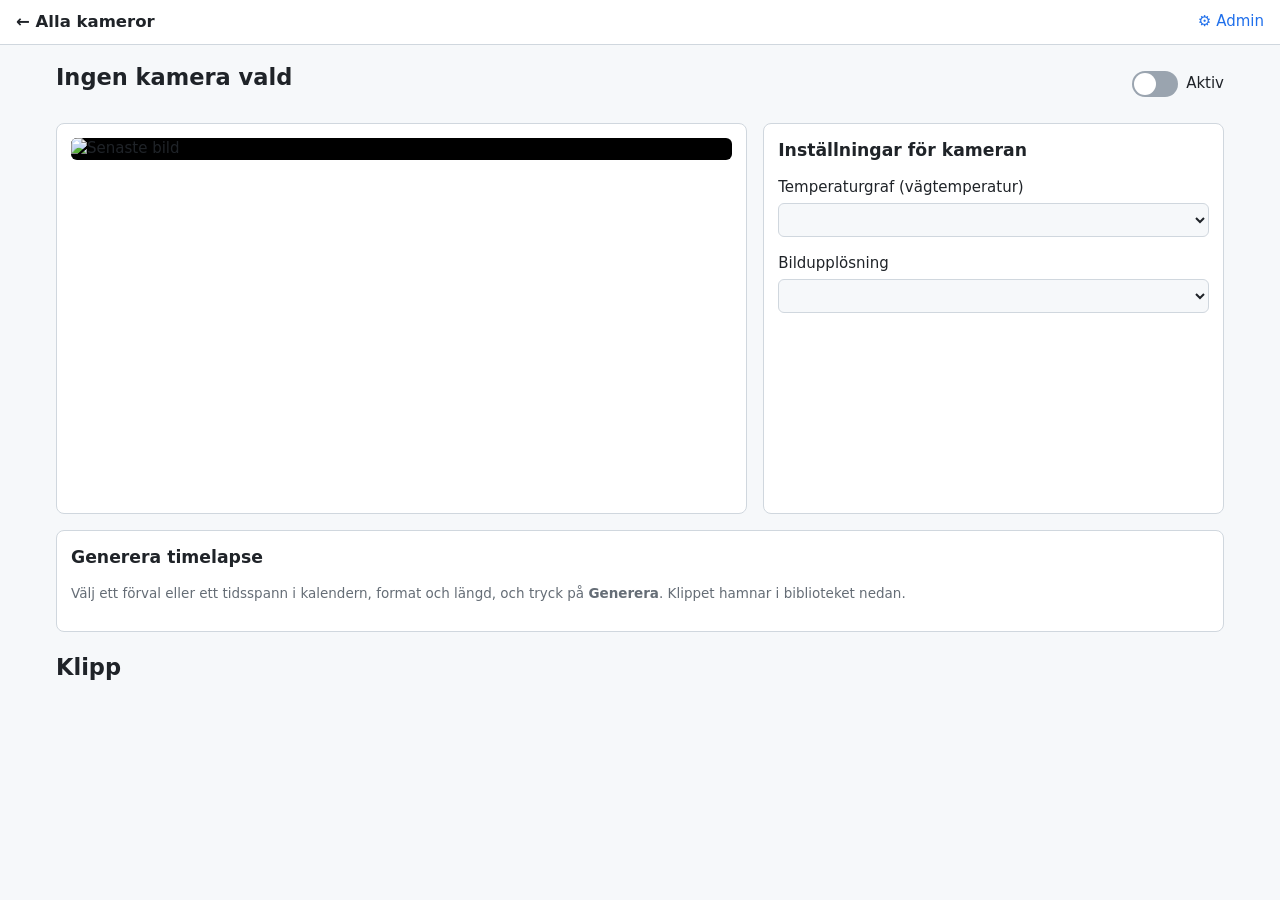
<file: app/static/camera.html>
<!doctype html>
<html lang="sv">
<head>
  <meta charset="utf-8">
  <meta name="viewport" content="width=device-width, initial-scale=1">
  <title>Kamera – TRV Webbkameror</title>
  <link rel="icon" href="favicon.svg" type="image/svg+xml">
  <link rel="stylesheet" href="vendor/leaflet/leaflet.css">
  <link rel="stylesheet" href="style.css">
</head>
<body>
  <header class="topbar">
    <a class="brand" href="./">← Alla kameror</a>
    <div id="status" class="status"></div>
    <nav><a href="admin.html">⚙ Admin</a></nav>
  </header>

  <main class="camera-page">
    <div class="cam-head">
      <div>
        <h1 id="camName">Laddar…</h1>
        <p class="muted" id="camMeta"></p>
      </div>
      <label class="switch big">
        <input type="checkbox" id="enabled">
        <span class="slider"></span>
        <span class="switch-label" id="enabledLabel">Aktiv</span>
      </label>
    </div>

    <div class="cam-grid">
      <figure class="card viewer">
        <div class="viewer-frame">
          <img id="latest" alt="Senaste bild">
          <button type="button" class="nav prev" id="prevImg" aria-label="Föregående bild" title="Föregående bild (←)" hidden>&#8249;</button>
          <button type="button" class="nav next" id="nextImg" aria-label="Nästa bild" title="Nästa bild (→)" hidden>&#8250;</button>
        </div>
        <figcaption class="viewer-caption">
          <span class="muted" id="latestCaption"></span>
          <button type="button" class="btn small ghost" id="toLatest" hidden>Till senaste</button>
        </figcaption>
      </figure>
      <div class="card">
        <h2>Inställningar för kameran</h2>
        <div class="cam-settings">
          <label class="field">
            <span>Temperaturgraf (vägtemperatur)</span>
            <select id="tempMode" aria-describedby="stationInfo"></select>
          </label>
          <p class="muted" id="stationInfo"></p>
          <label class="field">
            <span>Bildupplösning</span>
            <select id="resMode" aria-describedby="resInfo"></select>
          </label>
          <p class="muted" id="resInfo"></p>
        </div>
        <div id="miniMap" class="mini-map"></div>
      </div>
    </div>

    <section class="card gen-card">
      <h2>Generera timelapse</h2>
      <p class="muted">Välj ett förval eller ett tidsspann i kalendern, format och längd, och tryck på
        <b>Generera</b>. Klippet hamnar i biblioteket nedan.</p>
      <div id="generator"></div>
      <div id="jobStatus" class="job-status"></div>
    </section>

    <h2>Klipp</h2>
    <div id="clips" class="clip-list"></div>

  </main>

  <script src="vendor/leaflet/leaflet.js"></script>
  <script src="common.js"></script>
  <script src="generate.js"></script>
  <script src="camera.js"></script>
</body>
</html>
</file>
<file: app/static/vendor/leaflet/leaflet.css>
/* required styles */

.leaflet-pane,
.leaflet-tile,
.leaflet-marker-icon,
.leaflet-marker-shadow,
.leaflet-tile-container,
.leaflet-pane > svg,
.leaflet-pane > canvas,
.leaflet-zoom-box,
.leaflet-image-layer,
.leaflet-layer {
	position: absolute;
	left: 0;
	top: 0;
	}
.leaflet-container {
	overflow: hidden;
	}
.leaflet-tile,
.leaflet-marker-icon,
.leaflet-marker-shadow {
	-webkit-user-select: none;
	   -moz-user-select: none;
	        user-select: none;
	  -webkit-user-drag: none;
	}
/* Prevents IE11 from highlighting tiles in blue */
.leaflet-tile::selection {
	background: transparent;
}
/* Safari renders non-retina tile on retina better with this, but Chrome is worse */
.leaflet-safari .leaflet-tile {
	image-rendering: -webkit-optimize-contrast;
	}
/* hack that prevents hw layers "stretching" when loading new tiles */
.leaflet-safari .leaflet-tile-container {
	width: 1600px;
	height: 1600px;
	-webkit-transform-origin: 0 0;
	}
.leaflet-marker-icon,
.leaflet-marker-shadow {
	display: block;
	}
/* .leaflet-container svg: reset svg max-width decleration shipped in Joomla! (joomla.org) 3.x */
/* .leaflet-container img: map is broken in FF if you have max-width: 100% on tiles */
.leaflet-container .leaflet-overlay-pane svg {
	max-width: none !important;
	max-height: none !important;
	}
.leaflet-container .leaflet-marker-pane img,
.leaflet-container .leaflet-shadow-pane img,
.leaflet-container .leaflet-tile-pane img,
.leaflet-container img.leaflet-image-layer,
.leaflet-container .leaflet-tile {
	max-width: none !important;
	max-height: none !important;
	width: auto;
	padding: 0;
	}

.leaflet-container img.leaflet-tile {
	/* See: https://bugs.chromium.org/p/chromium/issues/detail?id=600120 */
	mix-blend-mode: plus-lighter;
}

.leaflet-container.leaflet-touch-zoom {
	-ms-touch-action: pan-x pan-y;
	touch-action: pan-x pan-y;
	}
.leaflet-container.leaflet-touch-drag {
	-ms-touch-action: pinch-zoom;
	/* Fallback for FF which doesn't support pinch-zoom */
	touch-action: none;
	touch-action: pinch-zoom;
}
.leaflet-container.leaflet-touch-drag.leaflet-touch-zoom {
	-ms-touch-action: none;
	touch-action: none;
}
.leaflet-container {
	-webkit-tap-highlight-color: transparent;
}
.leaflet-container a {
	-webkit-tap-highlight-color: rgba(51, 181, 229, 0.4);
}
.leaflet-tile {
	filter: inherit;
	visibility: hidden;
	}
.leaflet-tile-loaded {
	visibility: inherit;
	}
.leaflet-zoom-box {
	width: 0;
	height: 0;
	-moz-box-sizing: border-box;
	     box-sizing: border-box;
	z-index: 800;
	}
/* workaround for https://bugzilla.mozilla.org/show_bug.cgi?id=888319 */
.leaflet-overlay-pane svg {
	-moz-user-select: none;
	}

.leaflet-pane         { z-index: 400; }

.leaflet-tile-pane    { z-index: 200; }
.leaflet-overlay-pane { z-index: 400; }
.leaflet-shadow-pane  { z-index: 500; }
.leaflet-marker-pane  { z-index: 600; }
.leaflet-tooltip-pane   { z-index: 650; }
.leaflet-popup-pane   { z-index: 700; }

.leaflet-map-pane canvas { z-index: 100; }
.leaflet-map-pane svg    { z-index: 200; }

.leaflet-vml-shape {
	width: 1px;
	height: 1px;
	}
.lvml {
	behavior: url(#default#VML);
	display: inline-block;
	position: absolute;
	}


/* control positioning */

.leaflet-control {
	position: relative;
	z-index: 800;
	pointer-events: visiblePainted; /* IE 9-10 doesn't have auto */
	pointer-events: auto;
	}
.leaflet-top,
.leaflet-bottom {
	position: absolute;
	z-index: 1000;
	pointer-events: none;
	}
.leaflet-top {
	top: 0;
	}
.leaflet-right {
	right: 0;
	}
.leaflet-bottom {
	bottom: 0;
	}
.leaflet-left {
	left: 0;
	}
.leaflet-control {
	float: left;
	clear: both;
	}
.leaflet-right .leaflet-control {
	float: right;
	}
.leaflet-top .leaflet-control {
	margin-top: 10px;
	}
.leaflet-bottom .leaflet-control {
	margin-bottom: 10px;
	}
.leaflet-left .leaflet-control {
	margin-left: 10px;
	}
.leaflet-right .leaflet-control {
	margin-right: 10px;
	}


/* zoom and fade animations */

.leaflet-fade-anim .leaflet-popup {
	opacity: 0;
	-webkit-transition: opacity 0.2s linear;
	   -moz-transition: opacity 0.2s linear;
	        transition: opacity 0.2s linear;
	}
.leaflet-fade-anim .leaflet-map-pane .leaflet-popup {
	opacity: 1;
	}
.leaflet-zoom-animated {
	-webkit-transform-origin: 0 0;
	    -ms-transform-origin: 0 0;
	        transform-origin: 0 0;
	}
svg.leaflet-zoom-animated {
	will-change: transform;
}

.leaflet-zoom-anim .leaflet-zoom-animated {
	-webkit-transition: -webkit-transform 0.25s cubic-bezier(0,0,0.25,1);
	   -moz-transition:    -moz-transform 0.25s cubic-bezier(0,0,0.25,1);
	        transition:         transform 0.25s cubic-bezier(0,0,0.25,1);
	}
.leaflet-zoom-anim .leaflet-tile,
.leaflet-pan-anim .leaflet-tile {
	-webkit-transition: none;
	   -moz-transition: none;
	        transition: none;
	}

.leaflet-zoom-anim .leaflet-zoom-hide {
	visibility: hidden;
	}


/* cursors */

.leaflet-interactive {
	cursor: pointer;
	}
.leaflet-grab {
	cursor: -webkit-grab;
	cursor:    -moz-grab;
	cursor:         grab;
	}
.leaflet-crosshair,
.leaflet-crosshair .leaflet-interactive {
	cursor: crosshair;
	}
.leaflet-popup-pane,
.leaflet-control {
	cursor: auto;
	}
.leaflet-dragging .leaflet-grab,
.leaflet-dragging .leaflet-grab .leaflet-interactive,
.leaflet-dragging .leaflet-marker-draggable {
	cursor: move;
	cursor: -webkit-grabbing;
	cursor:    -moz-grabbing;
	cursor:         grabbing;
	}

/* marker & overlays interactivity */
.leaflet-marker-icon,
.leaflet-marker-shadow,
.leaflet-image-layer,
.leaflet-pane > svg path,
.leaflet-tile-container {
	pointer-events: none;
	}

.leaflet-marker-icon.leaflet-interactive,
.leaflet-image-layer.leaflet-interactive,
.leaflet-pane > svg path.leaflet-interactive,
svg.leaflet-image-layer.leaflet-interactive path {
	pointer-events: visiblePainted; /* IE 9-10 doesn't have auto */
	pointer-events: auto;
	}

/* visual tweaks */

.leaflet-container {
	background: #ddd;
	outline-offset: 1px;
	}
.leaflet-container a {
	color: #0078A8;
	}
.leaflet-zoom-box {
	border: 2px dotted #38f;
	background: rgba(255,255,255,0.5);
	}


/* general typography */
.leaflet-container {
	font-family: "Helvetica Neue", Arial, Helvetica, sans-serif;
	font-size: 12px;
	font-size: 0.75rem;
	line-height: 1.5;
	}


/* general toolbar styles */

.leaflet-bar {
	box-shadow: 0 1px 5px rgba(0,0,0,0.65);
	border-radius: 4px;
	}
.leaflet-bar a {
	background-color: #fff;
	border-bottom: 1px solid #ccc;
	width: 26px;
	height: 26px;
	line-height: 26px;
	display: block;
	text-align: center;
	text-decoration: none;
	color: black;
	}
.leaflet-bar a,
.leaflet-control-layers-toggle {
	background-position: 50% 50%;
	background-repeat: no-repeat;
	display: block;
	}
.leaflet-bar a:hover,
.leaflet-bar a:focus {
	background-color: #f4f4f4;
	}
.leaflet-bar a:first-child {
	border-top-left-radius: 4px;
	border-top-right-radius: 4px;
	}
.leaflet-bar a:last-child {
	border-bottom-left-radius: 4px;
	border-bottom-right-radius: 4px;
	border-bottom: none;
	}
.leaflet-bar a.leaflet-disabled {
	cursor: default;
	background-color: #f4f4f4;
	color: #bbb;
	}

.leaflet-touch .leaflet-bar a {
	width: 30px;
	height: 30px;
	line-height: 30px;
	}
.leaflet-touch .leaflet-bar a:first-child {
	border-top-left-radius: 2px;
	border-top-right-radius: 2px;
	}
.leaflet-touch .leaflet-bar a:last-child {
	border-bottom-left-radius: 2px;
	border-bottom-right-radius: 2px;
	}

/* zoom control */

.leaflet-control-zoom-in,
.leaflet-control-zoom-out {
	font: bold 18px 'Lucida Console', Monaco, monospace;
	text-indent: 1px;
	}

.leaflet-touch .leaflet-control-zoom-in, .leaflet-touch .leaflet-control-zoom-out  {
	font-size: 22px;
	}


/* layers control */

.leaflet-control-layers {
	box-shadow: 0 1px 5px rgba(0,0,0,0.4);
	background: #fff;
	border-radius: 5px;
	}
.leaflet-control-layers-toggle {
	background-image: url(images/layers.png);
	width: 36px;
	height: 36px;
	}
.leaflet-retina .leaflet-control-layers-toggle {
	background-image: url(images/layers-2x.png);
	background-size: 26px 26px;
	}
.leaflet-touch .leaflet-control-layers-toggle {
	width: 44px;
	height: 44px;
	}
.leaflet-control-layers .leaflet-control-layers-list,
.leaflet-control-layers-expanded .leaflet-control-layers-toggle {
	display: none;
	}
.leaflet-control-layers-expanded .leaflet-control-layers-list {
	display: block;
	position: relative;
	}
.leaflet-control-layers-expanded {
	padding: 6px 10px 6px 6px;
	color: #333;
	background: #fff;
	}
.leaflet-control-layers-scrollbar {
	overflow-y: scroll;
	overflow-x: hidden;
	padding-right: 5px;
	}
.leaflet-control-layers-selector {
	margin-top: 2px;
	position: relative;
	top: 1px;
	}
.leaflet-control-layers label {
	display: block;
	font-size: 13px;
	font-size: 1.08333em;
	}
.leaflet-control-layers-separator {
	height: 0;
	border-top: 1px solid #ddd;
	margin: 5px -10px 5px -6px;
	}

/* Default icon URLs */
.leaflet-default-icon-path { /* used only in path-guessing heuristic, see L.Icon.Default */
	background-image: url(images/marker-icon.png);
	}


/* attribution and scale controls */

.leaflet-container .leaflet-control-attribution {
	background: #fff;
	background: rgba(255, 255, 255, 0.8);
	margin: 0;
	}
.leaflet-control-attribution,
.leaflet-control-scale-line {
	padding: 0 5px;
	color: #333;
	line-height: 1.4;
	}
.leaflet-control-attribution a {
	text-decoration: none;
	}
.leaflet-control-attribution a:hover,
.leaflet-control-attribution a:focus {
	text-decoration: underline;
	}
.leaflet-attribution-flag {
	display: inline !important;
	vertical-align: baseline !important;
	width: 1em;
	height: 0.6669em;
	}
.leaflet-left .leaflet-control-scale {
	margin-left: 5px;
	}
.leaflet-bottom .leaflet-control-scale {
	margin-bottom: 5px;
	}
.leaflet-control-scale-line {
	border: 2px solid #777;
	border-top: none;
	line-height: 1.1;
	padding: 2px 5px 1px;
	white-space: nowrap;
	-moz-box-sizing: border-box;
	     box-sizing: border-box;
	background: rgba(255, 255, 255, 0.8);
	text-shadow: 1px 1px #fff;
	}
.leaflet-control-scale-line:not(:first-child) {
	border-top: 2px solid #777;
	border-bottom: none;
	margin-top: -2px;
	}
.leaflet-control-scale-line:not(:first-child):not(:last-child) {
	border-bottom: 2px solid #777;
	}

.leaflet-touch .leaflet-control-attribution,
.leaflet-touch .leaflet-control-layers,
.leaflet-touch .leaflet-bar {
	box-shadow: none;
	}
.leaflet-touch .leaflet-control-layers,
.leaflet-touch .leaflet-bar {
	border: 2px solid rgba(0,0,0,0.2);
	background-clip: padding-box;
	}


/* popup */

.leaflet-popup {
	position: absolute;
	text-align: center;
	margin-bottom: 20px;
	}
.leaflet-popup-content-wrapper {
	padding: 1px;
	text-align: left;
	border-radius: 12px;
	}
.leaflet-popup-content {
	margin: 13px 24px 13px 20px;
	line-height: 1.3;
	font-size: 13px;
	font-size: 1.08333em;
	min-height: 1px;
	}
.leaflet-popup-content p {
	margin: 17px 0;
	margin: 1.3em 0;
	}
.leaflet-popup-tip-container {
	width: 40px;
	height: 20px;
	position: absolute;
	left: 50%;
	margin-top: -1px;
	margin-left: -20px;
	overflow: hidden;
	pointer-events: none;
	}
.leaflet-popup-tip {
	width: 17px;
	height: 17px;
	padding: 1px;

	margin: -10px auto 0;
	pointer-events: auto;

	-webkit-transform: rotate(45deg);
	   -moz-transform: rotate(45deg);
	    -ms-transform: rotate(45deg);
	        transform: rotate(45deg);
	}
.leaflet-popup-content-wrapper,
.leaflet-popup-tip {
	background: white;
	color: #333;
	box-shadow: 0 3px 14px rgba(0,0,0,0.4);
	}
.leaflet-container a.leaflet-popup-close-button {
	position: absolute;
	top: 0;
	right: 0;
	border: none;
	text-align: center;
	width: 24px;
	height: 24px;
	font: 16px/24px Tahoma, Verdana, sans-serif;
	color: #757575;
	text-decoration: none;
	background: transparent;
	}
.leaflet-container a.leaflet-popup-close-button:hover,
.leaflet-container a.leaflet-popup-close-button:focus {
	color: #585858;
	}
.leaflet-popup-scrolled {
	overflow: auto;
	}

.leaflet-oldie .leaflet-popup-content-wrapper {
	-ms-zoom: 1;
	}
.leaflet-oldie .leaflet-popup-tip {
	width: 24px;
	margin: 0 auto;

	-ms-filter: "progid:DXImageTransform.Microsoft.Matrix(M11=0.70710678, M12=0.70710678, M21=-0.70710678, M22=0.70710678)";
	filter: progid:DXImageTransform.Microsoft.Matrix(M11=0.70710678, M12=0.70710678, M21=-0.70710678, M22=0.70710678);
	}

.leaflet-oldie .leaflet-control-zoom,
.leaflet-oldie .leaflet-control-layers,
.leaflet-oldie .leaflet-popup-content-wrapper,
.leaflet-oldie .leaflet-popup-tip {
	border: 1px solid #999;
	}


/* div icon */

.leaflet-div-icon {
	background: #fff;
	border: 1px solid #666;
	}


/* Tooltip */
/* Base styles for the element that has a tooltip */
.leaflet-tooltip {
	position: absolute;
	padding: 6px;
	background-color: #fff;
	border: 1px solid #fff;
	border-radius: 3px;
	color: #222;
	white-space: nowrap;
	-webkit-user-select: none;
	-moz-user-select: none;
	-ms-user-select: none;
	user-select: none;
	pointer-events: none;
	box-shadow: 0 1px 3px rgba(0,0,0,0.4);
	}
.leaflet-tooltip.leaflet-interactive {
	cursor: pointer;
	pointer-events: auto;
	}
.leaflet-tooltip-top:before,
.leaflet-tooltip-bottom:before,
.leaflet-tooltip-left:before,
.leaflet-tooltip-right:before {
	position: absolute;
	pointer-events: none;
	border: 6px solid transparent;
	background: transparent;
	content: "";
	}

/* Directions */

.leaflet-tooltip-bottom {
	margin-top: 6px;
}
.leaflet-tooltip-top {
	margin-top: -6px;
}
.leaflet-tooltip-bottom:before,
.leaflet-tooltip-top:before {
	left: 50%;
	margin-left: -6px;
	}
.leaflet-tooltip-top:before {
	bottom: 0;
	margin-bottom: -12px;
	border-top-color: #fff;
	}
.leaflet-tooltip-bottom:before {
	top: 0;
	margin-top: -12px;
	margin-left: -6px;
	border-bottom-color: #fff;
	}
.leaflet-tooltip-left {
	margin-left: -6px;
}
.leaflet-tooltip-right {
	margin-left: 6px;
}
.leaflet-tooltip-left:before,
.leaflet-tooltip-right:before {
	top: 50%;
	margin-top: -6px;
	}
.leaflet-tooltip-left:before {
	right: 0;
	margin-right: -12px;
	border-left-color: #fff;
	}
.leaflet-tooltip-right:before {
	left: 0;
	margin-left: -12px;
	border-right-color: #fff;
	}

/* Printing */

@media print {
	/* Prevent printers from removing background-images of controls. */
	.leaflet-control {
		-webkit-print-color-adjust: exact;
		print-color-adjust: exact;
		}
	}
</file>
<file: app/static/style.css>
:root {
  --bg: #f6f8fa; --panel: #fff; --text: #1f2328; --muted: #656d76; --border: #d0d7de;
  --accent: #1f6feb; --on: #2ea043; --warn: #cf222e; --tab: #eef1f4; --caution: #9a6700;
  --flow: #1f6feb; --road: #c35f00;
}
@media (prefers-color-scheme: dark) {
  :root { --bg: #0d1117; --panel: #161b22; --text: #e6edf3; --muted: #8d96a0; --border: #30363d;
    --accent: #4493f8; --tab: #21262d; --caution: #d29922;
    --flow: #2f6fd6; --road: #b85a00; }
}
* { box-sizing: border-box; }
html, body { margin: 0; height: 100%; }
body { font: 15px/1.45 system-ui, -apple-system, "Segoe UI", Roboto, sans-serif; background: var(--bg); color: var(--text); }
a { color: var(--accent); }
.muted { color: var(--muted); font-size: .9em; }
.warn { color: var(--warn); }

.topbar { display: flex; flex-wrap: wrap; gap: 8px 16px; align-items: center; justify-content: space-between;
  padding: 10px 16px; background: var(--panel); border-bottom: 1px solid var(--border); }
.app-version { font-size: .78em; color: var(--muted); border: 1px solid var(--border); border-radius: 999px;
  padding: 0 7px; margin-right: auto; margin-left: -8px; }
.brand { font-weight: 700; font-size: 1.1em; text-decoration: none; color: var(--text); }
.status { display: flex; flex-wrap: wrap; gap: 4px 16px; font-size: .88em; color: var(--muted); }

.layout { display: grid; grid-template-columns: 360px 1fr; height: calc(100vh - 50px); }
.sidebar { display: flex; flex-direction: column; border-right: 1px solid var(--border); background: var(--panel); min-height: 0; }
.filters { display: flex; flex-wrap: wrap; gap: 8px; padding: 12px; border-bottom: 1px solid var(--border); }
.filters input[type=search], .filters select { flex: 1 1 140px; padding: 7px 9px; border: 1px solid var(--border);
  border-radius: 6px; background: var(--bg); color: var(--text); font: inherit; }
.check { display: inline-flex; gap: 6px; align-items: center; cursor: pointer; }
[hidden] { display: none !important; }
.bulk { display: flex; flex-wrap: wrap; gap: 6px; align-items: center; padding: 8px 12px; border-bottom: 1px solid var(--border); }
.count { padding: 6px 12px; font-size: .85em; color: var(--muted); }
.cam-list { list-style: none; margin: 0; padding: 0; overflow-y: auto; flex: 1; }
.cam-list li { display: flex; gap: 10px; align-items: center; padding: 7px 12px; border-bottom: 1px solid var(--border); }
.cam-list li.on { background: color-mix(in srgb, var(--on) 10%, transparent); }
.cam-link { display: flex; flex-direction: column; text-decoration: none; color: var(--text); min-width: 0; }
.cam-link .name { white-space: nowrap; overflow: hidden; text-overflow: ellipsis; }
.map-wrap { position: relative; min-height: 0; }
#map { position: absolute; inset: 0; }
.legend { position: absolute; z-index: 500; bottom: 18px; left: 10px; background: var(--panel); color: var(--text);
  padding: 6px 10px; border-radius: 6px; border: 1px solid var(--border); display: flex; gap: 12px; font-size: .85em; }
.dot { display: inline-block; width: 11px; height: 11px; border-radius: 50%; vertical-align: -1px; }
.dot.on { background: var(--on); } .dot.off { background: #9aa4af; }
.dot.kind-flow { background: var(--flow); } .dot.kind-road { background: var(--road); }
.dot.big { background: var(--muted); border: 2px solid var(--text); }
.dot.small { width: 8px; height: 8px; background: color-mix(in srgb, var(--muted) 40%, transparent);
  border: 1px solid var(--muted); vertical-align: 0; }
.kind-tag { display: inline-block; padding: 0 6px; border-radius: 999px; font-size: .78em; line-height: 1.5;
  vertical-align: 1px; font-weight: 600; color: #fff; background: var(--muted); }
.kind-tag.kind-flow { background: var(--flow); } .kind-tag.kind-road { background: var(--road); }

.popup img { display: block; width: 240px; max-width: 100%; margin: 6px 0; border-radius: 4px; background: #ccc; aspect-ratio: 16/9; object-fit: cover; }
.popup-actions { display: flex; gap: 6px; }

.btn { display: inline-block; padding: 8px 14px; border: 1px solid var(--accent); border-radius: 6px; background: var(--accent);
  color: #fff; font: inherit; cursor: pointer; text-decoration: none; }
.btn:disabled { opacity: .55; cursor: progress; }
.btn.small { padding: 4px 10px; font-size: .88em; }
.btn.ghost { background: transparent; color: var(--accent); }
.leaflet-popup-content .btn { color: #fff; }
.leaflet-popup-content .btn.ghost { color: var(--accent); }

.switch { position: relative; display: inline-flex; align-items: center; gap: 8px; cursor: pointer; flex: none; }
.switch input { position: absolute; opacity: 0; width: 1px; height: 1px; }
.slider { width: 36px; height: 20px; border-radius: 10px; background: #9aa4af; position: relative; transition: background .15s; }
.slider::after { content: ""; position: absolute; top: 2px; left: 2px; width: 16px; height: 16px; border-radius: 50%; background: #fff; transition: transform .15s; }
.switch input:checked + .slider { background: var(--on); }
.switch input:checked + .slider::after { transform: translateX(16px); }
.switch input:focus-visible + .slider { outline: 2px solid var(--accent); outline-offset: 2px; }
.switch.big .slider { width: 46px; height: 26px; border-radius: 13px; }
.switch.big .slider::after { width: 22px; height: 22px; }
.switch.big input:checked + .slider::after { transform: translateX(20px); }

.camera-page { max-width: 1200px; margin: 0 auto; padding: 16px; }
.cam-head { display: flex; flex-wrap: wrap; gap: 12px; justify-content: space-between; align-items: center; }
.cam-head h1 { margin: 0 0 4px; font-size: 1.5em; }
.cam-grid { display: grid; grid-template-columns: 3fr 2fr; gap: 16px; margin: 16px 0; }
.card { background: var(--panel); border: 1px solid var(--border); border-radius: 8px; padding: 14px; margin: 0; }
.card h2 { margin-top: 0; font-size: 1.15em; }
.card img, .card video { width: 100%; border-radius: 6px; display: block; background: #000; }
.cam-settings { margin: 0 0 14px; display: grid; gap: 4px; }
.cam-settings p { margin: 0 0 8px; }
.field { display: grid; gap: 4px; font-weight: 500; }
.field select, .field input { padding: 6px 8px; border: 1px solid var(--border); border-radius: 6px;
  background: var(--bg); color: var(--text); font: inherit; font-weight: 400; }
.badge { display: inline-block; padding: 0 6px; border-radius: 999px; border: 1px solid var(--border);
  font-size: .78em; line-height: 1.5; color: var(--muted); vertical-align: 1px; }
.badge.on { border-color: var(--on); color: var(--on); }
.topbar nav { display: flex; gap: 14px; align-items: center; }
.topbar nav a { text-decoration: none; }
.job-status { margin-top: 10px; font-size: .92em; }
.job-status pre { white-space: pre-wrap; font-size: .85em; background: var(--tab); padding: 8px; border-radius: 6px; }
.job-status.failed b { color: var(--warn); } .job-status.done b { color: var(--on); }
.mini-map { height: 160px; margin-top: 12px; border-radius: 6px; }
.clip-grid { display: grid; grid-template-columns: 1fr 1fr; gap: 16px; }
.clip h3 { margin: 0 0 8px; font-size: 1em; }

@media (max-width: 860px) {
  .layout { grid-template-columns: 1fr; grid-template-rows: 55vh auto; height: auto; }
  .map-wrap { order: -1; height: 55vh; }
  .sidebar { border-right: 0; max-height: none; }
  .cam-list { max-height: 60vh; }
  .cam-grid, .clip-grid { grid-template-columns: 1fr; }
}

.viewer-frame { position: relative; }
.viewer .nav { position: absolute; top: 50%; transform: translateY(-50%); width: 44px; height: 64px; border: 0;
  border-radius: 6px; background: rgb(0 0 0 / .45); color: #fff; font-size: 40px; line-height: 1; cursor: pointer;
  opacity: .75; transition: opacity .15s, background .15s; }
.viewer .nav.prev { left: 8px; } .viewer .nav.next { right: 8px; }
.viewer .nav:hover, .viewer .nav:focus-visible { opacity: 1; background: rgb(0 0 0 / .7); }
.viewer .nav:disabled { opacity: .2; cursor: default; }
.viewer-caption { display: flex; flex-wrap: wrap; gap: 6px 12px; align-items: center; justify-content: space-between;
  margin-top: 8px; min-height: 28px; }

/* Buttons and small shared bits */
.linklike { background: none; border: 0; padding: 0; color: var(--accent); cursor: pointer; font: inherit; text-decoration: underline; }
.small-note { font-size: .85em; margin: 10px 0 0; }
.btn.danger { background: var(--warn); border-color: var(--warn); color: #fff; }
.btn.danger.ghost { background: transparent; color: var(--warn); }
.btn.danger:disabled { opacity: .45; cursor: not-allowed; }
.btn:focus-visible, .linklike:focus-visible { outline: 2px solid var(--accent); outline-offset: 2px; }
.badge.info { border-color: var(--accent); color: var(--accent); }
.badge.bad { border-color: var(--warn); color: var(--warn); }
.table-wrap { overflow-x: auto; }
.storage-table { width: 100%; border-collapse: collapse; font-size: .92em; }
.storage-table th, .storage-table td { text-align: left; padding: 8px; border-bottom: 1px solid var(--border); }
.storage-table th { font-size: .8em; text-transform: uppercase; letter-spacing: .04em; color: var(--muted); font-weight: 600; }
.storage-table td:nth-child(n+2):nth-child(-n+5) { white-space: nowrap; }
.storage-table td.chev { color: var(--muted); font-size: 1.3em; width: 1em; padding: 0 8px; }

/* Admin: shell with side navigation */
.admin-gate { display: grid; place-items: start center; padding: 48px 16px; }
.gate-card { width: 100%; max-width: 420px; display: grid; gap: 12px; padding: 24px; }
.gate-card h1 { margin: 0; font-size: 1.35em; }
.gate-card p { margin: 0; }
.admin-gate pre, .admin-main pre, .admin-gate code, .admin-main code { background: var(--tab); border-radius: 4px; padding: 1px 5px; font-size: .92em; }
.admin-gate pre { padding: 10px; overflow-x: auto; }

.admin-shell { display: grid; grid-template-columns: 220px minmax(0, 1fr); min-height: calc(100vh - 50px); }
.admin-nav { position: sticky; top: 0; align-self: start; height: calc(100vh - 50px); display: flex; flex-direction: column;
  gap: 2px; padding: 16px 10px; border-right: 1px solid var(--border); background: var(--panel); }
.admin-nav a, .nav-logout { display: flex; gap: 10px; align-items: center; padding: 9px 12px; border-radius: 8px;
  color: var(--text); text-decoration: none; font: inherit; font-weight: 500; border: 0; background: none;
  cursor: pointer; text-align: left; white-space: nowrap; }
.admin-nav a:hover, .nav-logout:hover { background: var(--tab); }
.admin-nav a[aria-current="page"] { background: color-mix(in srgb, var(--accent) 14%, transparent); color: var(--accent); }
.admin-nav a[aria-current="page"]::before { content: ""; width: 3px; align-self: stretch; margin: -4px 0 -4px -8px;
  border-radius: 2px; background: var(--accent); }
.admin-nav a:focus-visible, .nav-logout:focus-visible { outline: 2px solid var(--accent); outline-offset: -2px; }
.admin-nav .ico { width: 1.4em; text-align: center; }
.nav-logout { margin-top: auto; color: var(--muted); }

.admin-main { padding: 24px 28px 96px; max-width: 1080px; width: 100%; }
.admin-main section[data-view] { display: grid; grid-template-columns: minmax(0, 1fr); gap: 16px; }
.view-head h1 { margin: 0 0 4px; font-size: 1.55em; }
.view-head p { margin: 0; max-width: 70ch; }
.admin-main .card { padding: 18px; border-radius: 10px; }
.admin-main .card h2 { margin: 0 0 6px; font-size: 1.08em; }
.card-head { display: flex; justify-content: space-between; align-items: center; gap: 10px; margin-bottom: 8px; }
.card-head h2 { margin: 0 !important; }

/* Overview */
.stat-grid { display: grid; grid-template-columns: repeat(auto-fit, minmax(210px, 1fr)); gap: 12px; }
.stat { display: grid; gap: 2px; align-content: start; }
.stat-label { font-size: .82em; color: var(--muted); font-weight: 600; text-transform: uppercase; letter-spacing: .04em; }
.stat-value { font-size: 1.7em; font-weight: 700; line-height: 1.2; overflow-wrap: anywhere; }
.stat-sub { font-size: .86em; color: var(--muted); }
.stat-link { font-size: .88em; margin-top: 6px; }
.stat-grid.compact .stat-value { font-size: 1.3em; }
.admin-main .stat-grid.compact .card { padding: 12px 14px; }
.disk-bar { display: flex; height: 8px; border-radius: 4px; background: color-mix(in srgb, var(--on) 18%, var(--tab));
  overflow: hidden; margin: 8px 0 2px; }
.disk-bar i { display: block; height: 100%; }
.disk-bar .app { background: var(--accent); }
.disk-bar .other { background: var(--muted); opacity: .55; }
.alerts { display: grid; gap: 8px; }
.alert { display: flex; flex-wrap: wrap; gap: 6px 10px; align-items: baseline; padding: 10px 14px; border-radius: 10px;
  border: 1px solid var(--border); background: var(--panel); }
.alert a { margin-left: auto; font-weight: 500; white-space: nowrap; }
.alert.bad { border-color: var(--warn); background: color-mix(in srgb, var(--warn) 10%, var(--panel)); }
.alert.warn { border-color: var(--caution); background: color-mix(in srgb, var(--caution) 12%, var(--panel)); }
.alert.info { border-color: var(--accent); background: color-mix(in srgb, var(--accent) 8%, var(--panel)); }
.alert.ok { border-color: color-mix(in srgb, var(--on) 50%, var(--border)); color: var(--muted); }
.alert.ok .alert-ico { color: var(--on); font-weight: 700; }
.ov-cols { display: grid; grid-template-columns: minmax(240px, 1fr) minmax(0, 2fr); gap: 16px; align-items: start; }
.kv { display: grid; grid-template-columns: auto 1fr; gap: 8px 14px; margin: 8px 0 0; }
.kv dt { color: var(--muted); }
.kv dd { margin: 0; display: flex; flex-wrap: wrap; gap: 0 8px; }
.job-list { list-style: none; margin: 0; padding: 0; }
.job-list li { display: grid; grid-template-columns: 7.5em minmax(0, 1fr) auto; gap: 4px 10px; align-items: baseline;
  padding: 8px 0; border-bottom: 1px solid var(--border); }
.job-list li:last-child { border-bottom: 0; }
.job-list .badge { justify-self: start; }
.job-main { display: grid; min-width: 0; }
.job-main a { overflow: hidden; text-overflow: ellipsis; white-space: nowrap; }
.job-time { white-space: nowrap; }

/* Generate */
.batch-scope { max-width: 320px; margin: 0 0 14px; }
.progress-wrap { margin-top: 14px; }
.bar { height: 8px; border-radius: 4px; background: var(--tab); overflow: hidden; }
.bar i { display: block; height: 100%; width: 0; background: var(--on); transition: width .3s; }
.progress-wrap p { margin: 6px 0 0; }

/* Clips gallery and player */
.clip-tools { display: flex; flex-wrap: wrap; gap: 10px 16px; align-items: center; }
.admin-main .clip-tools { padding: 12px 14px; }
.clip-tools input[type=search] { flex: 1 1 220px; padding: 7px 9px; border: 1px solid var(--border); border-radius: 6px;
  background: var(--bg); color: var(--text); font: inherit; }
.clip-tools select { padding: 6px 8px; border: 1px solid var(--border); border-radius: 6px; background: var(--bg);
  color: var(--text); font: inherit; max-width: 100%; }
.clip-tools .field.inline { min-width: 0; flex: 1 1 260px; }
.clip-tools .field.inline select { flex: 1; min-width: 0; }
.clip-count { margin: 0; }
.clip-gallery { display: grid; grid-template-columns: repeat(auto-fill, minmax(220px, 1fr)); gap: 14px; }
.clip-gallery .empty { grid-column: 1 / -1; }
.clip-card { display: flex; flex-direction: column; padding: 0; border: 1px solid var(--border); border-radius: 10px;
  overflow: hidden; background: var(--panel); color: var(--text); font: inherit; text-align: left; cursor: pointer;
  transition: border-color .15s, transform .15s; }
.clip-card:hover { border-color: var(--accent); }
.clip-card:focus-visible { outline: 2px solid var(--accent); outline-offset: 2px; }
.clip-thumb { position: relative; display: block; aspect-ratio: 16 / 9; background: #000; }
.clip-thumb video, .clip-thumb img { width: 100%; height: 100%; object-fit: cover; display: block; }
.clip-dur { position: absolute; right: 6px; bottom: 6px; padding: 0 6px; border-radius: 4px; font-size: .78em;
  background: rgb(0 0 0 / .65); color: #fff; }
.clip-play { position: absolute; inset: 0; display: grid; place-items: center; font-size: 28px; color: #fff;
  text-shadow: 0 1px 6px rgb(0 0 0 / .6); opacity: .85; transition: opacity .15s; }
.clip-card:hover .clip-play { opacity: 0; }
.clip-info { display: grid; gap: 2px; padding: 8px 10px 10px; min-width: 0; }
.clip-name { font-weight: 600; overflow: hidden; text-overflow: ellipsis; white-space: nowrap; }
.clip-badges { display: flex; flex-wrap: wrap; gap: 4px; margin-top: 4px; }
.clip-player { max-width: 1100px; }
.cp-head { display: flex; gap: 8px; align-items: center; margin-bottom: 10px; }
.cp-title { flex: 1; min-width: 0; text-align: center; }
.cp-title h2 { margin: 0; font-size: 1.1em; }
.cp-title p { margin: 2px 0 0; }
.clip-player .cp-tabs { margin: 0 auto 10px; display: flex; width: max-content; }
.cp-media { display: grid; place-items: center; background: #000; border-radius: 8px; overflow: hidden; }
.cp-media video, .cp-media img { width: 100%; max-height: 70vh; object-fit: contain; display: block; }
.cp-actions { display: flex; flex-wrap: wrap; gap: 8px 16px; justify-content: space-between; margin-top: 12px; }
.cp-dl, .cp-del { display: flex; flex-wrap: wrap; gap: 6px; }
.job-name { display: flex; gap: 8px; align-items: center; min-width: 0; }
.job-name .btn { padding: 1px 8px; flex: none; }
#batchShowClips { margin-top: 8px; }

/* Storage */
.storage-tools { display: flex; flex-wrap: wrap; gap: 8px 14px; align-items: end; margin: 0 0 10px; }
.storage-tools input[type=search] { flex: 1 1 200px; padding: 7px 9px; border: 1px solid var(--border);
  border-radius: 6px; background: var(--bg); color: var(--text); font: inherit; }
.field.inline { display: flex; gap: 6px; align-items: center; }
.storage-table tr.clickable { cursor: pointer; }
.storage-table tr.clickable:hover td { background: color-mix(in srgb, var(--accent) 8%, transparent); }
.storage-table tr:focus-visible { outline: 2px solid var(--accent); outline-offset: -2px; }
.purge-grid { display: flex; flex-wrap: wrap; gap: 12px 16px; margin: 12px 0; align-items: end; }
.purge-grid > .field { flex: 1 1 170px; }
.purge-grid > .field:nth-child(2) { flex: 0 0 auto; }
#clipPurge .purge-grid > .field { max-width: 420px; }
.purge-grid .quick { display: flex; gap: 6px; flex-wrap: wrap; font-weight: 400; }
.purge-foot { display: flex; flex-wrap: wrap; gap: 10px 16px; align-items: center; justify-content: space-between;
  padding-top: 12px; border-top: 1px solid var(--border); }
.purge-foot .preview { margin: 0; }

/* Settings */
.settings-cards { display: grid; grid-template-columns: minmax(0, 1fr); gap: 16px; }
.admin-main .settings-card { padding: 0; overflow: hidden; }
.settings-head { padding: 16px 18px 12px; border-bottom: 1px solid var(--border); }
.settings-head p { margin: 2px 0 0; }
.card-note { margin: 8px 0 0; font-size: .86em; color: var(--muted); }
.subhead { margin: 0; padding: 12px 18px 4px; font-size: .78em; text-transform: uppercase; letter-spacing: .05em;
  color: var(--muted); }
.setting-row { display: grid; grid-template-columns: minmax(0, 1fr) minmax(200px, auto); gap: 8px 24px;
  align-items: center; padding: 14px 18px; border-left: 3px solid transparent; }
.setting-row + .setting-row { border-top: 1px solid var(--border); }
.setting-row.dirty { border-left-color: var(--accent); background: color-mix(in srgb, var(--accent) 5%, transparent); }
.setting-row.invalid { border-left-color: var(--warn); }
.setting-row.invalid input:invalid { border-color: var(--warn); }
.setting-label { font-weight: 600; }
.setting-text p { margin: 3px 0 0; max-width: 60ch; }
.setting-meta { font-size: .85em; color: var(--muted); }
.setting-control { justify-self: end; }
.setting-control select, .setting-control input { padding: 7px 9px; border: 1px solid var(--border); border-radius: 6px;
  background: var(--bg); color: var(--text); font: inherit; }
.input-unit, .time-input { display: inline-flex; align-items: center; gap: 6px; }
.input-unit input { width: 6.5em; text-align: right; }
.input-unit span { color: var(--muted); min-width: 2.5em; }
.time-input input { width: 4.2em; text-align: center; }
.time-input .pad { min-width: 2.5em; }
.switch-text { min-width: 1.6em; color: var(--muted); }
.seg { display: inline-flex; border: 1px solid var(--border); border-radius: 8px; padding: 2px; background: var(--bg); }
.seg label { position: relative; cursor: pointer; }
.seg input { position: absolute; opacity: 0; inset: 0; margin: 0; cursor: pointer; }
.seg span { display: block; padding: 5px 12px; border-radius: 6px; font-size: .92em; white-space: nowrap; }
.seg input:checked + span { background: var(--accent); color: #fff; }
.seg input:focus-visible + span { outline: 2px solid var(--accent); outline-offset: 1px; }
.savebar { position: sticky; bottom: 16px; z-index: 20; display: flex; gap: 10px; align-items: center; margin-top: 16px;
  padding: 10px 12px 10px 18px; border: 1px solid var(--accent); border-radius: 12px; background: var(--panel);
  box-shadow: 0 8px 24px rgb(0 0 0 / .18); }
.savebar #dirtyCount { margin-right: auto; font-weight: 600; }

/* Maintenance */
.danger-zone { border-color: var(--warn) !important; }
.danger-zone h2 { color: var(--warn); }
.danger-zone p { margin: 6px 0; }
.keep-list ul { margin: 4px 0; padding-left: 20px; }
.danger-zone .field { margin: 14px 0 10px; max-width: 320px; }

/* Toasts and dialogs (common.js) */
.toasts { position: fixed; right: 16px; bottom: 16px; z-index: 1000; display: grid; gap: 8px; width: min(380px, calc(100vw - 32px)); }
.toast { display: flex; gap: 10px; align-items: flex-start; padding: 10px 10px 10px 12px; border-radius: 10px;
  background: var(--panel); color: var(--text); border: 1px solid var(--border); border-left: 4px solid var(--accent);
  box-shadow: 0 8px 24px rgb(0 0 0 / .2); animation: toast-in .18s ease-out; }
.toast.ok { border-left-color: var(--on); }
.toast.error { border-left-color: var(--warn); }
.toast.out { opacity: 0; transform: translateY(6px); transition: opacity .2s, transform .2s; }
.toast-ico { font-weight: 700; width: 1.2em; text-align: center; }
.toast.ok .toast-ico { color: var(--on); } .toast.error .toast-ico { color: var(--warn); } .toast.info .toast-ico { color: var(--accent); }
.toast-msg { flex: 1; font-size: .93em; }
.toast-x { border: 0; background: none; color: var(--muted); font-size: 1.2em; line-height: 1; cursor: pointer; padding: 0 4px; }
@keyframes toast-in { from { opacity: 0; transform: translateY(8px); } }
.dialog { width: min(440px, calc(100vw - 32px)); border: 1px solid var(--border); border-radius: 12px; padding: 20px;
  background: var(--panel); color: var(--text); box-shadow: 0 16px 48px rgb(0 0 0 / .3); }
.dialog::backdrop { background: rgb(0 0 0 / .5); }
.dialog h2 { margin: 0 0 8px; font-size: 1.15em; }
.dialog-body p { margin: 0 0 8px; }
.dialog-actions { display: flex; flex-wrap: wrap; gap: 8px; justify-content: flex-end; margin-top: 16px; }

@media (max-width: 800px) {
  .admin-shell { grid-template-columns: minmax(0, 1fr); }
  .admin-nav { position: sticky; top: 0; z-index: 30; height: auto; flex-direction: row; overflow-x: auto; gap: 4px;
    padding: 6px 8px; border-right: 0; border-bottom: 1px solid var(--border); scrollbar-width: none; }
  .admin-nav a, .nav-logout { padding: 7px 10px; }
  .admin-nav a[aria-current="page"]::before { display: none; }
  .nav-logout { margin-top: 0; margin-left: auto; }
  .admin-main { padding: 16px 16px 96px; }
  .ov-cols { grid-template-columns: 1fr; }
  .stat-grid { grid-template-columns: repeat(2, minmax(0, 1fr)); }
  .stat-value { font-size: 1.35em; }
  .stat-grid .card { padding: 12px; }
  .setting-row { grid-template-columns: 1fr; padding: 12px 14px; }
  .setting-control { justify-self: start; }
  .settings-head { padding: 14px; }
  .subhead { padding: 12px 14px 4px; }
  .job-list li { grid-template-columns: auto minmax(0, 1fr); }
  .job-time { grid-column: 2; }
  .seg { flex-wrap: wrap; }
  .toasts { bottom: 84px; }
  .clip-gallery { grid-template-columns: repeat(2, minmax(0, 1fr)); gap: 10px; }
  .clip-info { padding: 6px 8px 8px; font-size: .92em; }
  .cp-actions { justify-content: flex-start; }
}

/* Generate dialog and calendar */
.gen-card { margin: 16px 0; }
.batch-scope { max-width: 320px; margin: 0 0 12px; }
.gen-card h2 { margin-top: 0; }
.generator { display: grid; gap: 12px; }
.gen-presets { display: flex; flex-wrap: wrap; gap: 6px; }
.cal { border: 1px solid var(--border); border-radius: 8px; padding: 10px; max-width: 360px; }
.cal-head { display: flex; justify-content: space-between; align-items: center; margin-bottom: 6px; }
.cal-title { font-weight: 600; text-transform: capitalize; }
.cal-grid { display: grid; grid-template-columns: repeat(7, 1fr); gap: 3px; }
.cal-wd { text-align: center; font-size: .75em; color: var(--muted); padding: 2px 0; }
.cal-day { aspect-ratio: 1; border: 1px solid transparent; border-radius: 6px; background: transparent;
  color: var(--text); font: inherit; font-size: .88em; cursor: pointer; position: relative; }
.cal-day:hover:not(:disabled) { border-color: var(--accent); }
.cal-day:disabled { color: var(--muted); opacity: .4; cursor: default; }
.cal-day.snap { background: color-mix(in srgb, var(--on) 45%, transparent); }
.cal-day.arch { background: color-mix(in srgb, var(--on) 20%, transparent); }
.cal-day.in-range { outline: 2px solid color-mix(in srgb, var(--accent) 45%, transparent); outline-offset: -2px; }
.cal-day.start, .cal-day.end { background: var(--accent); color: #fff; }
.cal-day.today { font-weight: 700; }
.cal-legend { display: flex; gap: 14px; margin-top: 6px; font-size: .8em; }
.cal-dot { display: inline-block; width: 10px; height: 10px; border-radius: 3px; vertical-align: -1px; }
.cal-dot.snap { background: color-mix(in srgb, var(--on) 45%, transparent); }
.cal-dot.arch { background: color-mix(in srgb, var(--on) 20%, transparent); border: 1px solid var(--border); }
.gen-times, .gen-opts { display: flex; flex-wrap: wrap; gap: 10px 18px; align-items: end; }
.gen-dt { display: flex; gap: 8px; align-items: center; font-weight: 400; }
.gen-formats { border: 0; padding: 0; margin: 0; display: flex; gap: 12px; align-items: center; }
.gen-formats legend { font-weight: 500; padding: 0; margin-bottom: 4px; }
.gen-summary { margin: 0; }
.gen-result { font-size: .92em; }

/* Clip library */
.clip-list { display: grid; gap: 10px; }
.clip-item { padding: 10px 14px; }
.clip-head { display: flex; flex-wrap: wrap; gap: 4px 12px; align-items: center; }
.clip-title { font-weight: 600; text-decoration: none; }
.clip-head .clip-actions { margin-left: auto; display: flex; flex-wrap: wrap; gap: 6px; }
.clip-item .clip-grid { margin-top: 10px; }
.clip-item video, .clip-item img { width: 100%; border-radius: 6px; display: block; background: #000; margin-bottom: 6px; }

/* Admin storage table and camera view */
.cam-view .back { margin-bottom: 10px; }
.cam-view-head h2 { margin: 0 0 2px; }
.cam-view-head p { margin: 0; }
.cam-view-body { display: grid; grid-template-columns: minmax(260px, 340px) 1fr; gap: 16px; margin-top: 10px; }
.cv-cal { border: 1px solid var(--border); border-radius: 8px; padding: 10px; }
.cv-side { display: grid; gap: 12px; align-content: start; }
.cv-group { border: 1px solid var(--border); border-radius: 8px; padding: 10px 12px; }
.cv-group h3 { margin: 0 0 6px; font-size: .8em; text-transform: uppercase; letter-spacing: .04em; color: var(--muted); }
.cv-group .cv-selection { margin-bottom: 8px; }
.cv-selection { margin: 0; font-weight: 500; }
.cv-actions { display: flex; flex-wrap: wrap; gap: 8px; align-items: center; }
.cal-day.h1, .heat.h1 { background: color-mix(in srgb, var(--on) 22%, transparent); }
.cal-day.h2, .heat.h2 { background: color-mix(in srgb, var(--on) 45%, transparent); }
.cal-day.h3, .heat.h3 { background: color-mix(in srgb, var(--on) 75%, transparent); }
.cal-day.ha, .heat.ha { background: color-mix(in srgb, var(--accent) 22%, transparent); }
.cal-day.picked { outline: 3px solid var(--warn); outline-offset: -3px; }
.cal-day.focus { box-shadow: inset 0 0 0 1px var(--text); }
.heat { display: inline-block; width: 10px; height: 10px; border-radius: 3px; vertical-align: -1px; }
.cv-thumbs-head { display: flex; gap: 12px; align-items: center; margin-top: 14px; }
.cv-thumbs-head h3 { margin: 0; font-size: 1em; }
.cv-thumbs { display: grid; grid-template-columns: repeat(auto-fill, minmax(120px, 1fr)); gap: 8px; margin: 10px 0; }
.thumb { padding: 0; border: 1px solid var(--border); border-radius: 6px; background: var(--bg); cursor: pointer;
  overflow: hidden; color: var(--muted); font: inherit; font-size: .78em; }
.thumb img { width: 100%; aspect-ratio: 16/9; object-fit: cover; display: block; background: #000; }
.thumb span { display: block; padding: 2px 4px; }
.thumb:hover { border-color: var(--accent); }
.img-dialog { max-width: 960px; width: calc(100% - 32px); border: 1px solid var(--border); border-radius: 10px;
  background: var(--panel); color: var(--text); padding: 14px; }
.img-dialog::backdrop { background: rgb(0 0 0 / .55); }
.img-dialog img { width: 100%; border-radius: 6px; display: block; }
@media (max-width: 760px) { .cam-view-body { grid-template-columns: 1fr; } }
</file>
